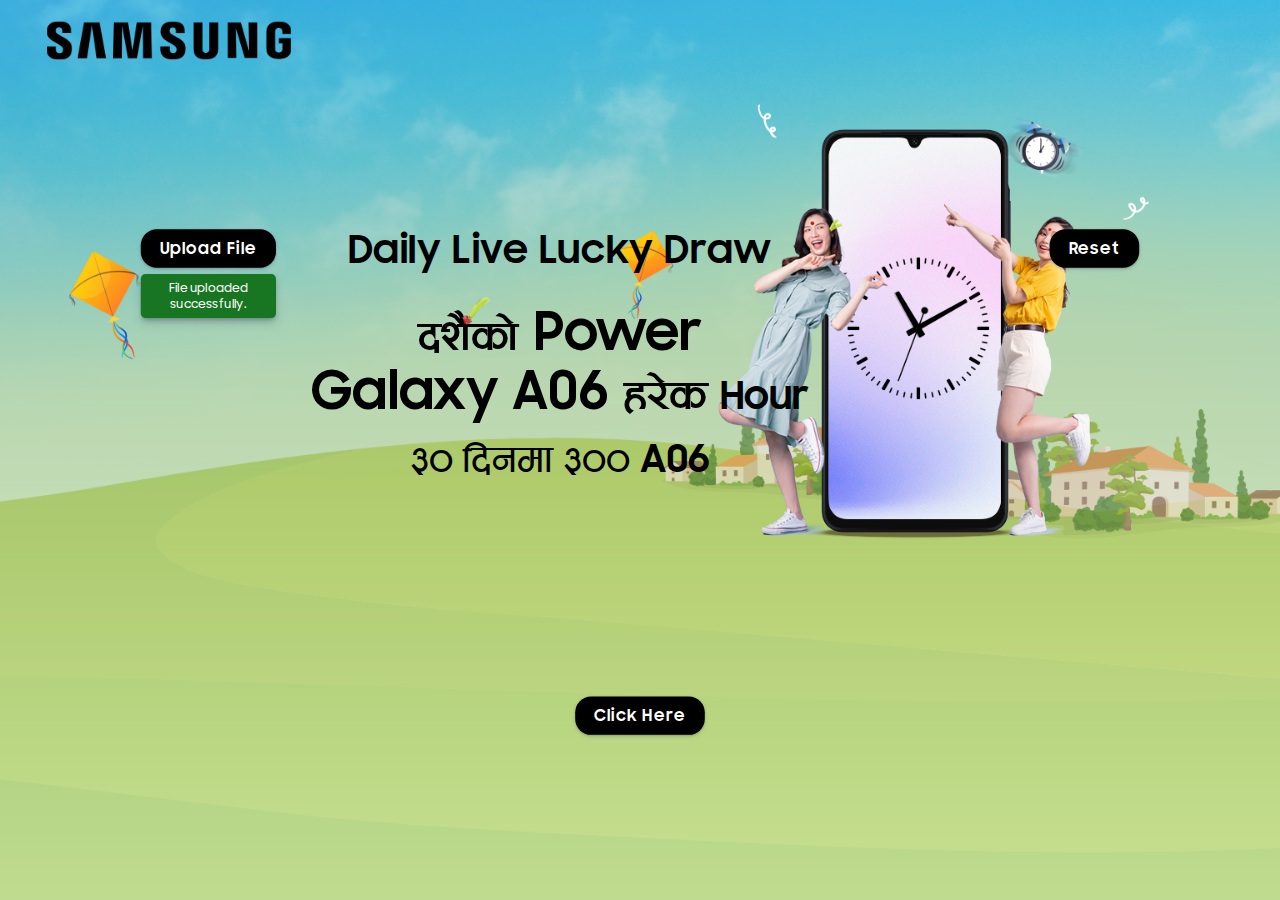
<file: index.html>
<!DOCTYPE html>
<html>
  <head>
    <meta charset="utf-8" />
    <meta http-equiv="X-UA-Compatible" content="IE=edge" />
    <title></title>
    <meta name="description" content="" />
    <meta name="viewport" content="width=device-width, initial-scale=1" />
    <link rel="stylesheet" href="./assets/css/normalize.css" />
    <link rel="stylesheet" href="./assets/css/main.css" />
  </head>
  <body>
    <div class="page-wrapper page-wrapper-1">
      <a href="index.html" class="navbar-brand">
        <img src="./assets/images/samsung_logo.svg" alt="Samsung brand logo" />
      </a>
      <div class="page-content">
        <div class="page-content-top">
          <div class="page-btn-wrapper d-flex justify-content-end">
            <button type="button" class="page-btn page-upload-btn">
              Upload File
            </button>
            <input type="file" name="" id="" class="csv-upload-input" />
            <div class="page-alert-msg success-msg">File uploaded successfully.</div>
            <!-- <div class="page-alert-msg error-msg">File uploaded successfully.</div> -->
          </div>
          <div class="page-lead-container font-samsung">
            <div class="page-lead-content">
              <div class="lead-text-item lead-text-item-01">
                <h1 class="lead-eng-text font-samsung text-lg tracking-1 my-0">
                  Daily Live Lucky Draw
                </h1>
              </div>
              <div
                class="lead-text-item lead-text-item-02 d-flex flex-wrap justify-content-center align-items-baseline gap-x-5 mt-3"
              >
                <h2 class="lead-np-text font-akriti text-2xl dashain-text">
                  bz}sf]
                </h2>
                <h2 class="lead-eng-text font-samsung text-2xl">Power</h2>
              </div>
              <div
                class="lead-text-item lead-text-item-03 d-flex flex-wrap justify-content-center align-items-baseline gap-x-5 leading-1"
              >
                <h2 class="lead-eng-text font-samsung text-2xl">Galaxy A06</h2>
                <h2 class="d-flex align-items-baseline gap-x-4">
                  <span class="font-akriti lead-np-text text-2xl">x/]s</span>
                  <span class="font-samsung lead-eng-text text-lg">Hour</span>
                </h2>
              </div>
              <div
                class="lead-text-item lead-text-item-04 d-flex justify-content-center align-items-baseline gap-x-3"
              >
                <span class="font-akriti lead-np-text text-xl">#)</span>
                <span class="font-akriti lead-np-text text-xl">lbgdf</span>
                <span class="font-akriti lead-np-text text-xl">#))</span>
                <span class="font-samsung lead-eng-text text-lg font-semibold">A06</span>
              </div>
            </div>
          </div>
          <div class="page-btn-wrapper">
            <button type="button" class="page-btn page-reset-btn">Reset</button>
          </div>
        </div>
        <div class="page-content-bottom">
          <div class="page-btn-wrapper d-flex justify-content-center">
            <button type="button" class="page-btn page-click-btn">
              Click Here
            </button>
          </div>
        </div>
      </div>
    </div>

    <script src="./assets/js/main.js"></script>
  </body>
</html>
</file>
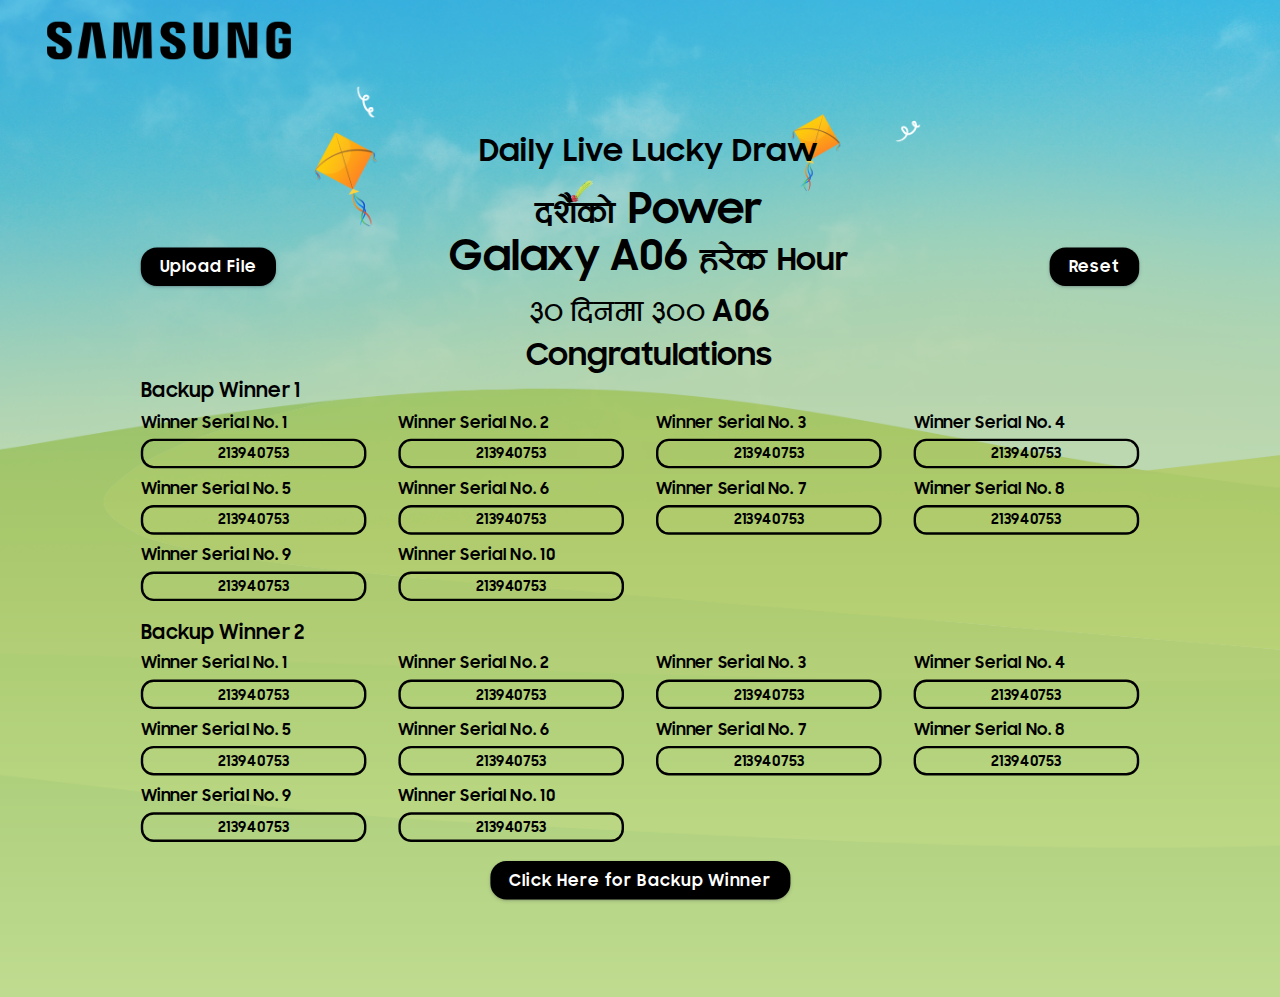
<file: backup.html>
<!DOCTYPE html>
<html>
  <head>
    <meta charset="utf-8" />
    <meta http-equiv="X-UA-Compatible" content="IE=edge" />
    <title></title>
    <meta name="description" content="" />
    <meta name="viewport" content="width=device-width, initial-scale=1" />
    <link rel="stylesheet" href="./assets/css/normalize.css" />
    <link rel="stylesheet" href="./assets/css/main.css" />
  </head>
  <body>
    <div class="page-wrapper page-wrapper-3">
      <a href="index.html" class="navbar-brand">
        <img src="./assets/images/samsung_logo.svg" alt="Samsung brand logo" />
      </a>
      <div class="page-content">
        <div class="page-content-top">
          <div class="page-btn-wrapper d-flex justify-content-end">
            <button type="button" class="page-btn page-upload-btn">
              Upload File
            </button>
            <input type="file" name="" id="" class="csv-upload-input" />
          </div>
          <div class="page-lead-container font-samsung">
            <div class="page-lead-content">
              <div class="lead-text-item lead-text-item-01">
                <h1 class="lead-eng-text font-samsung text-lg tracking-1 my-0">
                  Daily Live Lucky Draw
                </h1>
              </div>
              <div
                class="lead-text-item lead-text-item-02 d-flex flex-wrap justify-content-center align-items-baseline gap-x-5"
              >
                <h2 class="lead-np-text font-akriti text-2xl dashain-text">
                  bz}sf]
                </h2>
                <h2 class="lead-eng-text font-samsung text-2xl">Power</h2>
              </div>
              <div
                class="lead-text-item lead-text-item-03 d-flex flex-wrap justify-content-center align-items-baseline gap-x-5 leading-1"
              >
                <h2 class="lead-eng-text font-samsung text-2xl">Galaxy A06</h2>
                <h2 class="d-flex align-items-baseline gap-x-4">
                  <span class="font-akriti lead-np-text text-2xl">x/]s</span>
                  <span class="font-samsung lead-eng-text text-lg">Hour</span>
                </h2>
              </div>
              <div
                class="lead-text-item lead-text-item-04 d-flex justify-content-center align-items-baseline gap-x-3"
              >
                <span class="font-akriti lead-np-text text-xl">#)</span>
                <span class="font-akriti lead-np-text text-xl">lbgdf</span>
                <span class="font-akriti lead-np-text text-xl">#))</span>
                <span class="font-samsung lead-eng-text text-lg font-semibold"
                  >A06</span
                >
              </div>
              <div class="lead-text-item lead-text-item-05">
                <h2 class="lead-eng-text font-samsung text-lg leading-1">
                  Congratulations
                </h2>
              </div>
            </div>
          </div>
          <div class="page-btn-wrapper">
            <button type="button" class="page-btn page-reset-btn">Reset</button>
          </div>
        </div>
        <div class="page-content-bottom">
          <div class="page-winner-items-group">
            <h3 class="page-winner-items-ttl">Backup Winner 1</h3>
            <div class="page-winner-items">
              <div class="page-winner-item">
                <p class="winner-item-label">Winner Serial No. 1</p>
                <div class="winner-item-serial">213940753</div>
              </div>
              <div class="page-winner-item">
                <p class="winner-item-label">Winner Serial No. 2</p>
                <div class="winner-item-serial">213940753</div>
              </div>
              <div class="page-winner-item">
                <p class="winner-item-label">Winner Serial No. 3</p>
                <div class="winner-item-serial">213940753</div>
              </div>
              <div class="page-winner-item">
                <p class="winner-item-label">Winner Serial No. 4</p>
                <div class="winner-item-serial">213940753</div>
              </div>
              <div class="page-winner-item">
                <p class="winner-item-label">Winner Serial No. 5</p>
                <div class="winner-item-serial">213940753</div>
              </div>
              <div class="page-winner-item">
                <p class="winner-item-label">Winner Serial No. 6</p>
                <div class="winner-item-serial">213940753</div>
              </div>
              <div class="page-winner-item">
                <p class="winner-item-label">Winner Serial No. 7</p>
                <div class="winner-item-serial">213940753</div>
              </div>
              <div class="page-winner-item">
                <p class="winner-item-label">Winner Serial No. 8</p>
                <div class="winner-item-serial">213940753</div>
              </div>
              <div class="page-winner-item">
                <p class="winner-item-label">Winner Serial No. 9</p>
                <div class="winner-item-serial">213940753</div>
              </div>
              <div class="page-winner-item">
                <p class="winner-item-label">Winner Serial No. 10</p>
                <div class="winner-item-serial">213940753</div>
              </div>
            </div>
          </div>
          <div class="page-winner-items-group">
            <h3 class="page-winner-items-ttl">Backup Winner 2</h3>
            <div class="page-winner-items">
              <div class="page-winner-item">
                <p class="winner-item-label">Winner Serial No. 1</p>
                <div class="winner-item-serial">213940753</div>
              </div>
              <div class="page-winner-item">
                <p class="winner-item-label">Winner Serial No. 2</p>
                <div class="winner-item-serial">213940753</div>
              </div>
              <div class="page-winner-item">
                <p class="winner-item-label">Winner Serial No. 3</p>
                <div class="winner-item-serial">213940753</div>
              </div>
              <div class="page-winner-item">
                <p class="winner-item-label">Winner Serial No. 4</p>
                <div class="winner-item-serial">213940753</div>
              </div>
              <div class="page-winner-item">
                <p class="winner-item-label">Winner Serial No. 5</p>
                <div class="winner-item-serial">213940753</div>
              </div>
              <div class="page-winner-item">
                <p class="winner-item-label">Winner Serial No. 6</p>
                <div class="winner-item-serial">213940753</div>
              </div>
              <div class="page-winner-item">
                <p class="winner-item-label">Winner Serial No. 7</p>
                <div class="winner-item-serial">213940753</div>
              </div>
              <div class="page-winner-item">
                <p class="winner-item-label">Winner Serial No. 8</p>
                <div class="winner-item-serial">213940753</div>
              </div>
              <div class="page-winner-item">
                <p class="winner-item-label">Winner Serial No. 9</p>
                <div class="winner-item-serial">213940753</div>
              </div>
              <div class="page-winner-item">
                <p class="winner-item-label">Winner Serial No. 10</p>
                <div class="winner-item-serial">213940753</div>
              </div>
            </div>
          </div>
          <div class="page-btn-wrapper d-flex justify-content-center">
            <button type="button" class="page-btn page-click-btn">
              Click Here for Backup Winner
            </button>
          </div>
        </div>
      </div>
    </div>

    <script src="./assets/js/main.js"></script>
  </body>
</html>
</file>
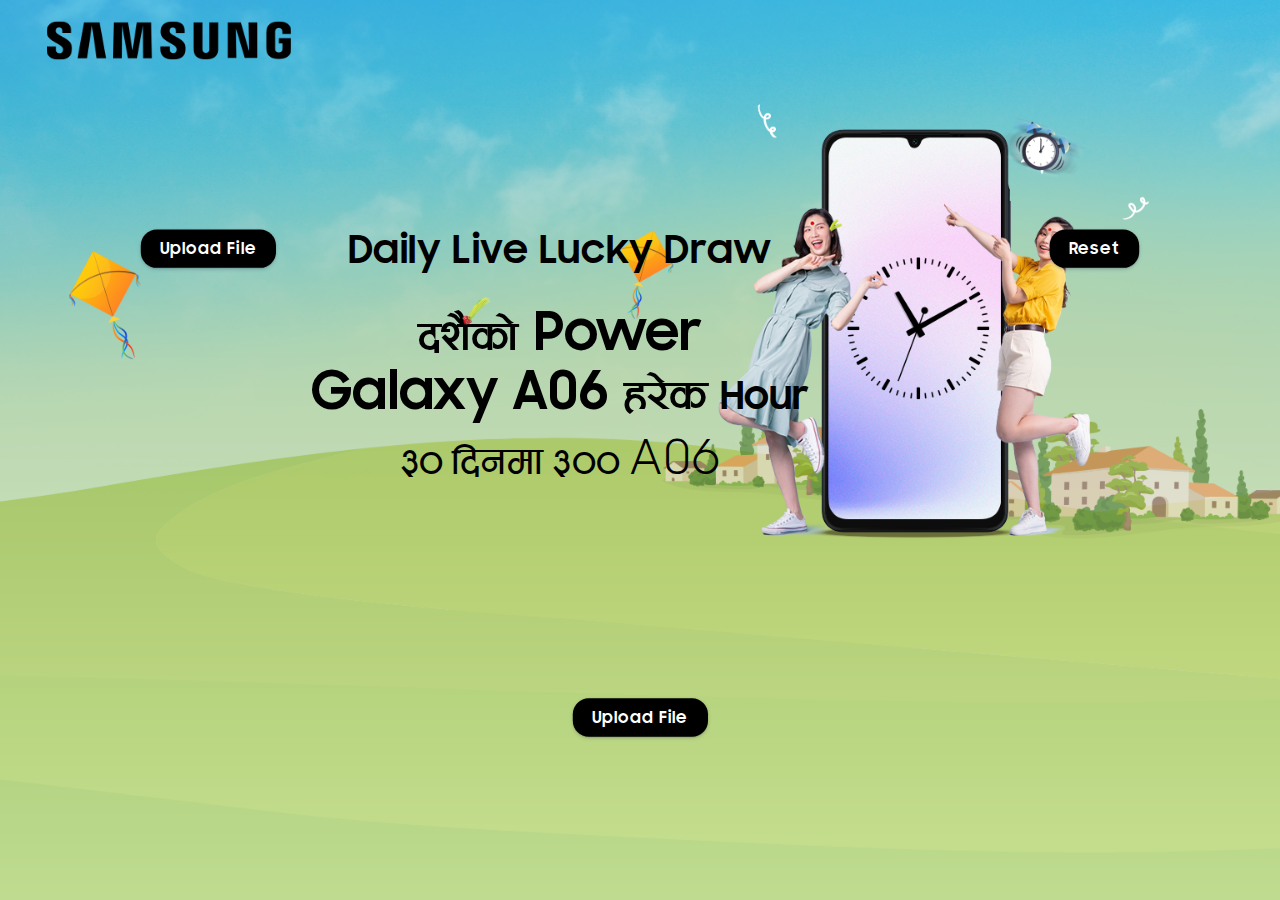
<file: index1.html>
<!DOCTYPE html>
<html>
  <head>
    <meta charset="utf-8" />
    <meta http-equiv="X-UA-Compatible" content="IE=edge" />
    <title></title>
    <meta name="description" content="" />
    <meta name="viewport" content="width=device-width, initial-scale=1" />
    <link rel="stylesheet" href="./assets/css/normalize.css" />
    <link rel="stylesheet" href="./assets/css/main.css" />
  </head>
  <body>
    <div class="page-wrapper page-wrapper-1">
      <a href="index1.html" class="navbar-brand">
        <img src="./assets/images/samsung_logo.svg" alt="Samsung brand logo" />
      </a>
      <div class="page-content">
        <div class="page-content-top">
          <div class="page-btn-wrapper d-flex justify-content-end">
            <button type="button" class="page-btn page-upload-btn">
              Upload File
            </button>
          </div>
          <div class="page-lead-container font-samsung">
            <div class="page-lead-content">
              <div class="lead-text-item lead-text-item-01">
                <h1 class="lead-eng-text font-samsung text-lg tracking-1 my-0">
                  Daily Live Lucky Draw
                </h1>
              </div>
              <div
                class="lead-text-item lead-text-item-02 d-flex flex-wrap justify-content-center align-items-baseline gap-x-5 mt-3"
              >
                <h2 class="lead-np-text font-akriti text-2xl dashain-text">
                  bz}sf]
                </h2>
                <h2 class="lead-eng-text font-samsung text-2xl">Power</h2>
              </div>
              <div
                class="lead-text-item lead-text-item-03 d-flex flex-wrap justify-content-center align-items-baseline gap-x-5 leading-1"
              >
                <h2 class="lead-eng-text font-samsung text-2xl">Galaxy A06</h2>
                <h2 class="d-flex align-items-baseline gap-x-4">
                  <span class="font-akriti lead-np-text text-2xl">x/]s</span>
                  <span class="font-samsung lead-eng-text text-lg">Hour</span>
                </h2>
              </div>
              <div
                class="lead-text-item lead-text-item-04 d-flex justify-content-center align-items-baseline gap-x-3 text-xl"
              >
                <span class="font-akriti lead-np-text">#)</span>
                <span class="font-akriti lead-np-text">lbgdf</span>
                <span class="font-akriti lead-np-text">#))</span>
                <span class="font-samsung lead-eng-text">A06</span>
              </div>
            </div>
          </div>
          <div class="page-btn-wrapper">
            <button type="button" class="page-btn page-reset-btn">Reset</button>
          </div>
        </div>
        <div class="page-content-bottom">
          <div class="page-btn-wrapper d-flex justify-content-center">
            <button type="button" class="page-btn page-click-btn">
              Upload File
            </button>
          </div>
        </div>
      </div>
    </div>

    <script src=""></script>
  </body>
</html>
</file>
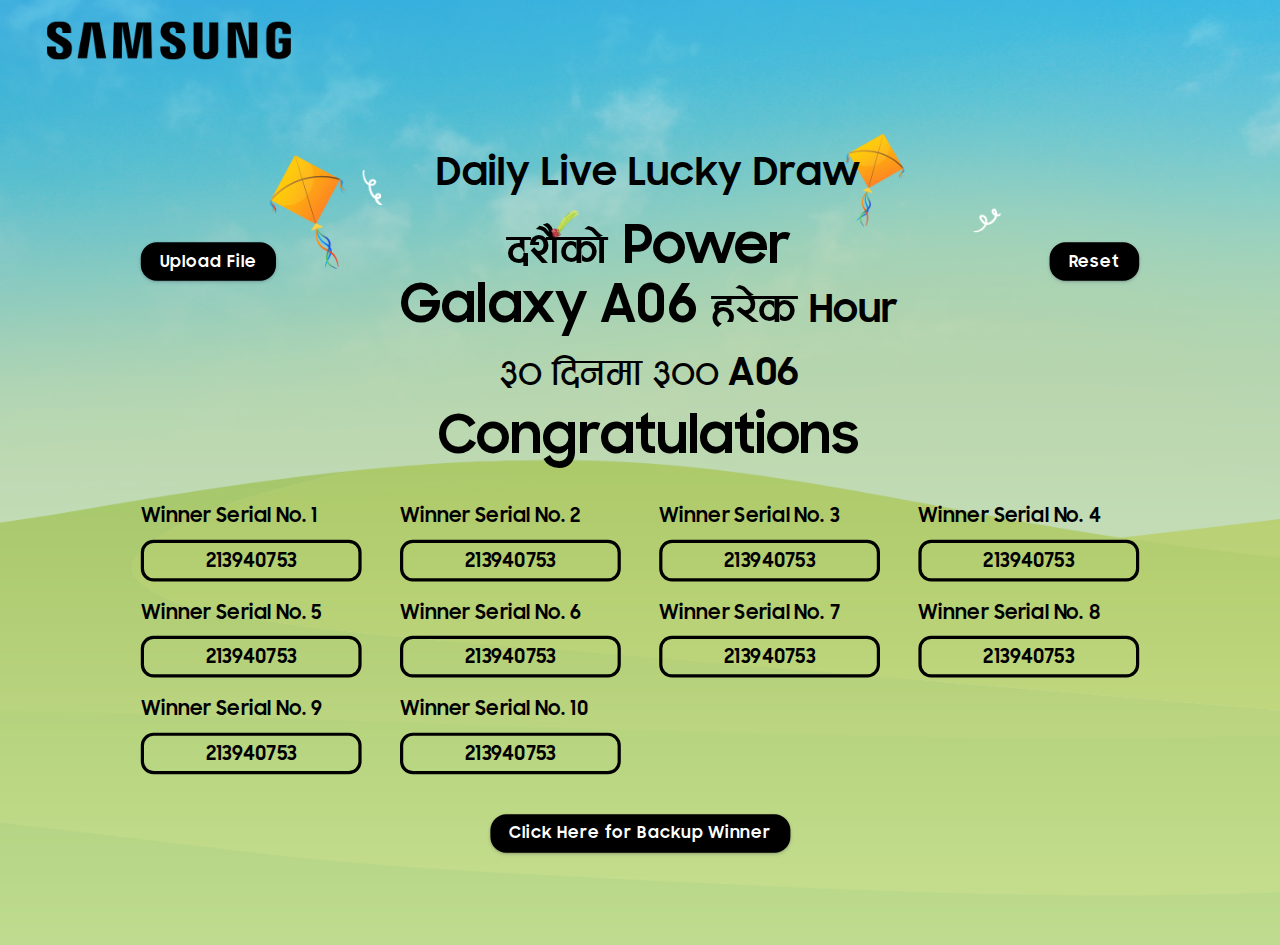
<file: winner.html>
<!DOCTYPE html>
<html>
  <head>
    <meta charset="utf-8" />
    <meta http-equiv="X-UA-Compatible" content="IE=edge" />
    <title></title>
    <meta name="description" content="" />
    <meta name="viewport" content="width=device-width, initial-scale=1" />
    <link rel="stylesheet" href="./assets/css/normalize.css" />
    <link rel="stylesheet" href="./assets/css/main.css" />
  </head>
  <body>
    <div class="page-wrapper page-wrapper-2">
      <a href="index.html" class="navbar-brand">
        <img src="./assets/images/samsung_logo.svg" alt="Samsung brand logo" />
      </a>
      <div class="page-content">
        <div class="page-content-top">
          <div class="page-btn-wrapper d-flex justify-content-end">
            <button type="button" class="page-btn page-upload-btn">
              Upload File
            </button>
            <input type="file" name="" id="" class="csv-upload-input" />
          </div>
          <div class="page-lead-container font-samsung">
            <div class="page-lead-content">
              <div class="lead-text-item lead-text-item-01">
                <h1 class="lead-eng-text font-samsung text-lg tracking-1 my-0">
                  Daily Live Lucky Draw
                </h1>
              </div>
              <div
                class="lead-text-item lead-text-item-02 d-flex flex-wrap justify-content-center align-items-baseline gap-x-5"
              >
                <h2 class="lead-np-text font-akriti text-2xl dashain-text">
                  bz}sf]
                </h2>
                <h2 class="lead-eng-text font-samsung text-2xl">Power</h2>
              </div>
              <div
                class="lead-text-item lead-text-item-03 d-flex flex-wrap justify-content-center align-items-baseline gap-x-5 leading-1"
              >
                <h2 class="lead-eng-text font-samsung text-2xl">Galaxy A06</h2>
                <h2 class="d-flex align-items-baseline gap-x-4">
                  <span class="font-akriti lead-np-text text-2xl">x/]s</span>
                  <span class="font-samsung lead-eng-text text-lg">Hour</span>
                </h2>
              </div>
              <div
                class="lead-text-item lead-text-item-04 d-flex justify-content-center align-items-baseline gap-x-3"
              >
                <span class="font-akriti lead-np-text text-xl">#)</span>
                <span class="font-akriti lead-np-text text-xl">lbgdf</span>
                <span class="font-akriti lead-np-text text-xl">#))</span>
                <span class="font-samsung lead-eng-text text-lg font-semibold"
                  >A06</span
                >
              </div>
              <div class="lead-text-item lead-text-item-05">
                <h2 class="lead-eng-text leading-1 font-samsung text-2xl">
                  Congratulations
                </h2>
              </div>
            </div>
          </div>
          <div class="page-btn-wrapper">
            <button type="button" class="page-btn page-reset-btn">Reset</button>
          </div>
        </div>
        <div class="page-content-bottom">
          <div class="page-winner-items">
            <div class="page-winner-item">
              <p class="winner-item-label">Winner Serial No. 1</p>
              <div class="winner-item-serial">213940753</div>
            </div>
            <div class="page-winner-item">
              <p class="winner-item-label">Winner Serial No. 2</p>
              <div class="winner-item-serial">213940753</div>
            </div>
            <div class="page-winner-item">
              <p class="winner-item-label">Winner Serial No. 3</p>
              <div class="winner-item-serial">213940753</div>
            </div>
            <div class="page-winner-item">
              <p class="winner-item-label">Winner Serial No. 4</p>
              <div class="winner-item-serial">213940753</div>
            </div>
            <div class="page-winner-item">
              <p class="winner-item-label">Winner Serial No. 5</p>
              <div class="winner-item-serial">213940753</div>
            </div>
            <div class="page-winner-item">
              <p class="winner-item-label">Winner Serial No. 6</p>
              <div class="winner-item-serial">213940753</div>
            </div>
            <div class="page-winner-item">
              <p class="winner-item-label">Winner Serial No. 7</p>
              <div class="winner-item-serial">213940753</div>
            </div>
            <div class="page-winner-item">
              <p class="winner-item-label">Winner Serial No. 8</p>
              <div class="winner-item-serial">213940753</div>
            </div>
            <div class="page-winner-item">
              <p class="winner-item-label">Winner Serial No. 9</p>
              <div class="winner-item-serial">213940753</div>
            </div>
            <div class="page-winner-item">
              <p class="winner-item-label">Winner Serial No. 10</p>
              <div class="winner-item-serial">213940753</div>
            </div>
          </div>
          <div class="page-btn-wrapper d-flex justify-content-center">
            <button type="button" class="page-btn page-click-btn">
              Click Here for Backup Winner
            </button>
          </div>
        </div>
      </div>
    </div>

    <script src="./assets/js/main.js"></script>
  </body>
</html>
</file>
<file: assets/css/main.css>
/* ####### FONT STACKS - AKRITI & SAMSUNG SANS FONTS ######## */
@font-face {
  font-family: "Samsung Sharp Sans";
  src: url("../fonts/SamsungSharpSans.eot");
  src: local("Samsung Sharp Sans"), local("SamsungSharpSans"),
    url("../fonts/SamsungSharpSans.eot?#iefix") format("embedded-opentype"),
    url("../fonts/SamsungSharpSans.woff2") format("woff2"),
    url("../fonts/SamsungSharpSans.woff") format("woff"),
    url("../fonts/SamsungSharpSans.ttf") format("truetype"),
    url("../fonts/SamsungSharpSans.svg#SamsungSharpSans") format("svg");
  font-weight: normal;
  font-style: normal;
  font-display: swap;
}

@font-face {
  font-family: "Aakriti";
  src: url("../fonts/AakritiBold.eot");
  src: local("Aakriti Bold"), local("AakritiBold"),
    url("../fonts/AakritiBold.eot?#iefix") format("embedded-opentype"),
    url("../fonts/AakritiBold.woff2") format("woff2"),
    url("../fonts/AakritiBold.woff") format("woff"),
    url("../fonts/AakritiBold.ttf") format("truetype"),
    url("../fonts/AakritiBold.svg#AakritiBold") format("svg");
  font-weight: bold;
  font-style: normal;
  font-display: swap;
}

@font-face {
  font-family: "Samsung Sharp Sans";
  src: url("../fonts/SamsungSharpSans-Medium.eot");
  src: local("Samsung Sharp Sans Medium"), local("SamsungSharpSans-Medium"),
    url("../fonts/SamsungSharpSans-Medium.eot?#iefix")
      format("embedded-opentype"),
    url("../fonts/SamsungSharpSans-Medium.woff2") format("woff2"),
    url("../fonts/SamsungSharpSans-Medium.woff") format("woff"),
    url("../fonts/SamsungSharpSans-Medium.ttf") format("truetype"),
    url("../fonts/SamsungSharpSans-Medium.svg#SamsungSharpSans-Medium")
      format("svg");
  font-weight: 500;
  font-style: normal;
  font-display: swap;
}

@font-face {
  font-family: "Aakriti";
  src: url("../fonts/Aakriti.eot");
  src: local("Aakriti"),
    url("../fonts/Aakriti.eot?#iefix") format("embedded-opentype"),
    url("../fonts/Aakriti.woff2") format("woff2"),
    url("../fonts/Aakriti.woff") format("woff"),
    url("../fonts/Aakriti.ttf") format("truetype"),
    url("../fonts/Aakriti.svg#Aakriti") format("svg");
  font-weight: normal;
  font-style: normal;
  font-display: swap;
}

@font-face {
  font-family: "Samsung Sharp Sans";
  src: url("../fonts/SamsungSharpSans-Bold.eot");
  src: local("Samsung Sharp Sans Bold"), local("SamsungSharpSans-Bold"),
    url("../fonts/SamsungSharpSans-Bold.eot?#iefix") format("embedded-opentype"),
    url("../fonts/SamsungSharpSans-Bold.woff2") format("woff2"),
    url("../fonts/SamsungSharpSans-Bold.woff") format("woff"),
    url("../fonts/SamsungSharpSans-Bold.ttf") format("truetype"),
    url("../fonts/SamsungSharpSans-Bold.svg#SamsungSharpSans-Bold") format("svg");
  font-weight: bold;
  font-style: normal;
  font-display: swap;
}

/* ##### ROOT VARIABLES ##### */
:root {
  --default-black: #000;
  --default-white: #fff;
  --font-family-akriti: "Aakriti";
  --font-family-samsung: "Samsung Sharp Sans";
  --transition: all 300ms ease-in-out;
}

* {
  padding: 0;
  margin: 0;
}

img {
  max-width: 100%;
  display: block;
}
a {
  color: var(--default-black);
  text-decoration: none;
}

/* UTILS CLASSES */
.font-akriti {
  font-family: "Aakriti";
}
.font-samsung {
  font-family: "Samsung Sharp Sans";
}

body {
  min-height: 100vh;
  font-family: var(--font-family-samsung);
  line-height: 1.6;
}

/* TEXT UITLS */
.text-lg {
  font-size: 48px;
}
.text-xl {
  font-size: 60px;
}
.text-2xl {
  font-size: 66px;
}
.text-3xl {
  font-size: 70px;
}

/* FONT WEIGHTS */
.font-thin {
  font-weight: 100;
}
.font-extralight {
  font-weight: 200;
}
.font-light {
  font-weight: 300;
}
.font-normal {
  font-weight: 400;
}
.font-medium {
  font-weight: 500;
}
.font-semibold {
  font-weight: 600;
}
.font-bold {
  font-weight: 700;
}
.font-extrabold {
  font-weight: 800;
}
.font-black {
  font-weight: 900;
}

/* COMMON STYLINGS */
.navbar-brand {
  max-width: 306px;
  min-width: 306px;
  position: absolute;
  top: 40px;
  left: 40px;
}
.navbar-brand img {
  width: 100%;
}

/* FLEX UTILS */
.d-flex {
  display: flex;
}
.d-flex-center {
  display: flex;
  align-items: center;
  justify-content: center;
}
.align-items-center {
  align-items: center;
}
.align-items-start {
  align-items: flex-start;
}
.align-items-end {
  align-items: flex-end;
}
.align-items-baseline {
  align-items: baseline;
}
.justify-content-center {
  justify-content: center;
}
.justify-content-start {
  justify-content: flex-start;
}
.justify-content-end {
  justify-content: flex-end;
}
.flex-wrap {
  flex-wrap: wrap;
}
.flex-1 {
  flex: 1;
}
.flex-column {
  flex-direction: column;
}
.flex-row {
  flex-direction: row;
}

/* MARGIN & PADDING UTILS */
.my-0 {
  margin-top: 0 !important;
  margin-bottom: 0 !important;
}
.mt-3 {
  margin-top: 12px !important;
}

/* LINE HEIGHTS */
.leading-0 {
  line-height: 0;
}
.leading-1 {
  line-height: 1;
}

/* TRACKING */
.tracking-1 {
  letter-spacing: 1px;
}

/* ROW & COLUMN GAP */
.gap-x-5 {
  column-gap: 20px;
}
.gap-x-4 {
  column-gap: 16px;
}
.gap-x-3 {
  column-gap: 12px;
}
.gap-y-5 {
  row-gap: 20px;
}
.gap-5 {
  gap: 20px;
}

/* BUTTONS */
button {
  border: 0;
  background: transparent;
  outline: 0;
}
.csv-upload-input{
  display: none;
}
.page-btn {
  display: inline-flex;
  align-items: center;
  justify-content: center;
  background: var(--default-black);
  color: var(--default-white);
  height: 48px;
  border-radius: 20px;
  font-size: 20px;
  font-weight: 600;
  letter-spacing: 1px;
  cursor: pointer;
  padding-right: 24px;
  padding-left: 24px;
  white-space: nowrap;
  transition: var(--transition);
  box-shadow: rgba(50, 50, 93, 0.25) 0px 2px 5px -1px,
    rgba(0, 0, 0, 0.3) 0px 1px 3px -1px;
}
.page-btn:hover {
  transform: translateY(-2px);
}
.page-btn-wrapper{
  position: relative;
}
.page-alert-msg{
  position: absolute;
  top: 100%;
  left: 0;
  right: 25px;
  text-align: center;
  padding: 8px 4px;
  line-height: 1.4;
  font-size: 14px;
  font-weight: 500;
  margin-top: 8px;
  box-shadow: rgba(50, 50, 93, 0.25) 0px 6px 12px -2px, rgba(0, 0, 0, 0.3) 0px 3px 7px -3px;
  border-radius: 6px;
}
.page-alert-msg.success-msg{
  background: #187622;
  color: #fff;
}
.page-alert-msg.error-msg{
  background: #BB2124;
  color: #fff;
}

/* PAGE ONE */
.page-wrapper {
  min-height: calc(100vh - 80px);
  padding: 40px;
  position: relative;
}
.page-wrapper-1 {
  background: url("../images/start_bg.png") top/cover no-repeat;
}
.page-wrapper-2 {
  background: url("../images/winner_bg.png") top/cover no-repeat;
}
.page-wrapper-3 {
  background: url("../images/backup_bg.png") top/cover no-repeat;
}
.page-content {
  max-width: 1580px;
  margin-right: auto;
  margin-left: auto;
}
.page-content-top {
  margin-top: 150px;
  display: flex;
  justify-content: space-between;
  align-items: flex-start;
}
.page-lead-container {
  padding-left: 45px;
  padding-right: 45px;
  text-align: center;
  margin-top: -12px;
  flex: 1;
}
.page-btn-wrapper .page-upload-btn {
  margin-right: 25px;
  flex-basis: 306px;
}
.page-btn-wrapper .page-reset-btn {
  margin-left: 60px;
}
.page-lead-content {
  max-width: 660px;
}

.display-status{
  display: none;
}

/* TEXT RELATED STYLINGS */
.dashain-text {
  position: relative;
}
.dashain-text::after {
  content: "";
  position: absolute;
  width: 40px;
  height: 40px;
  background-image: url("../images/jamara.svg");
  background-repeat: no-repeat;
  top: 5px;
  left: 54px;
}
.lead-text-item.lead-text-item-03 {
  margin-top: -14px;
}
.page-content-bottom {
  margin-top: 200px;
}

/* SCREEN WINNER */
.page-wrapper-2 .page-lead-content,
.page-wrapper-3 .page-lead-content {
  margin-right: auto;
  margin-left: auto;
}
.page-wrapper-2 .page-lead-container {
  margin-top: -125px;
}
.page-wrapper-3 .page-lead-container {
  margin-top: -190px;
}
.page-wrapper-3 .page-lead-content {
  scale: 0.8;
}
.page-wrapper-2 .page-content-bottom,
.page-wrapper-3 .page-content-bottom {
  margin-top: 48px;
}
.page-winner-items {
  display: grid;
  grid-template-columns: repeat(5, 1fr);
  row-gap: 20px;
  column-gap: 48px;
}
.winner-item-serial {
  border: 4px solid var(--default-black);
  border-radius: 16px;
  padding: 2px 4px;
  display: flex;
  align-items: center;
  justify-content: center;
  height: 40px;
  line-height: 1;
  font-size: 24px;
  font-weight: bold;
}
.page-click-btn {
  margin-top: 50px;
}
.winner-item-label {
  font-size: 28px;
  font-weight: bold;
  margin-bottom: 10px;
}
.page-wrapper-3 .page-winner-items-group {
  max-width: 1280px;
  margin-right: auto;
  margin-left: auto;
}
.page-wrapper-3 .winner-item-label {
  font-size: 20px;
}
.page-wrapper-3 .winner-item-label {
  margin-bottom: 4px;
}
.page-wrapper-3 .page-winner-items {
  row-gap: 10px;
  column-gap: 40px;
}
.page-wrapper-3 .winner-item-serial {
  height: 27px;
  font-size: 18px;
  border-width: 3px;
}
.page-wrapper-3 .page-content-bottom {
  margin-top: -32px;
}
.page-wrapper-3 .page-click-btn {
  margin-top: 24px;
}
.page-winner-items-group:nth-child(2) {
  margin-top: 20px;
}
.page-winner-items-ttl {
  font-size: 24px;
  margin-bottom: 4px;
}

.invisible{
  visibility: hidden;
}

@media (max-width: 1600px) {
  .page-content,
  .navbar-brand {
    scale: 0.8;
  }
  .navbar-brand {
    top: 16px;
    left: 16px;
  }
  .page-wrapper {
    min-height: calc(100vh - 32px);
    padding: 16px;
  }
  .page-wrapper-2 .winner-item-label{
    font-size: 24px;
  }
}

@media (max-width: 1280px) {
  .page-winner-items {
    grid-template-columns: repeat(4, 1fr);
  }
  .page-lead-container{
    padding: 0;
  }
}

@media (max-width: 1080px) {
  .page-content,
  .navbar-brand {
    scale: 0.7;
  }
  .page-content{
    transform: translateY(-200px);
  }
  .page-winner-items {
    grid-template-columns: repeat(3, 1fr);
  }
  .page-lead-content{
    scale: 0.7!important;
  }
}

@media (max-width: 992px) {
  .page-content{
    transform: translateY(-260px);
  }
  .page-winner-items {
    grid-template-columns: repeat(2, 1fr);
  }
}
</file>
